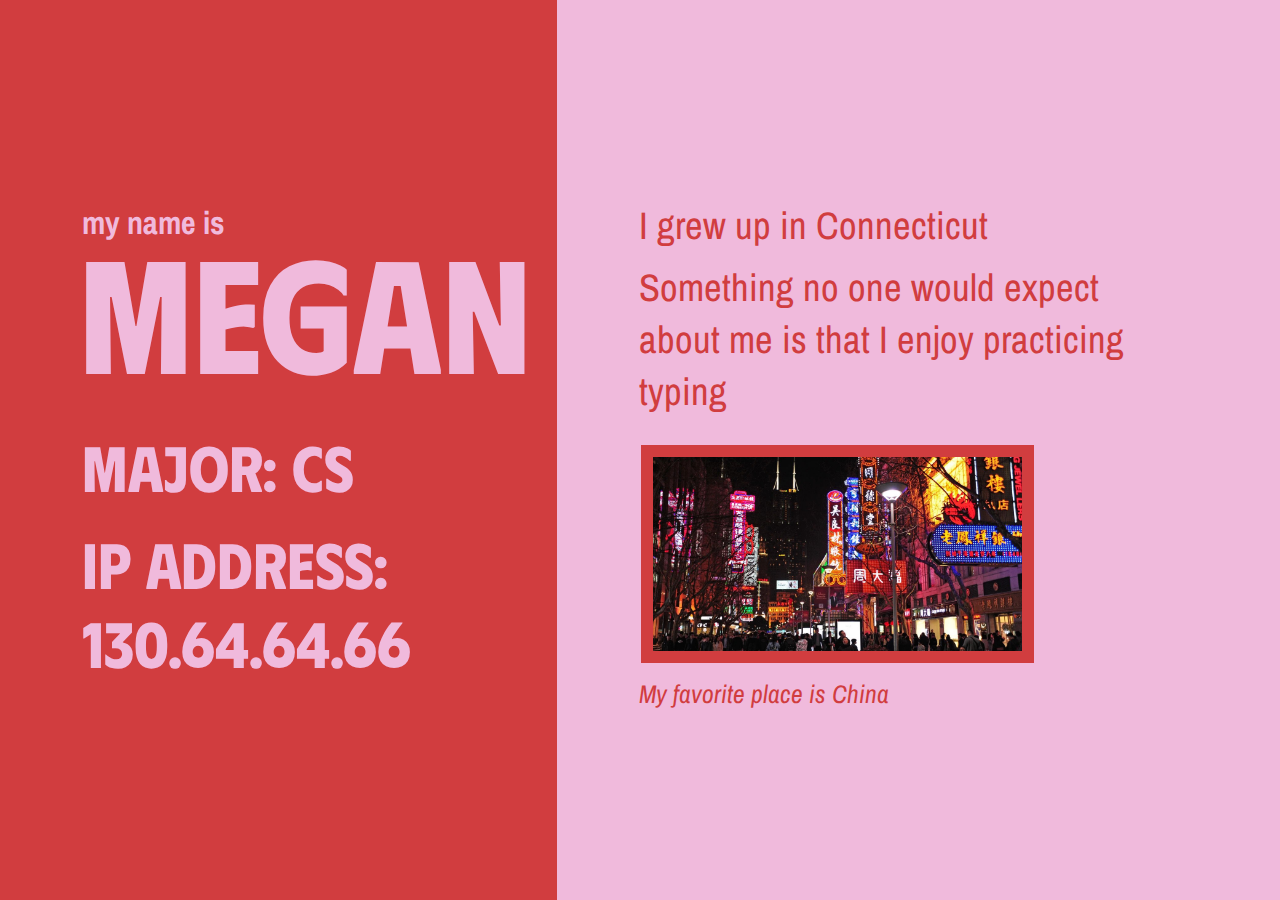
<file: index.html>
<!DOCTYPE html>
<html lang="en">
<head>
    <meta charset="UTF-8">
    <meta name="viewport" content="width=device-width, initial-scale=1.0">
    <title>Intro</title>
    <style>
        @import url('https://fonts.googleapis.com/css2?family=Archivo+Narrow:wght@600&family=Phudu:wght@500&display=swap');

        :root {
            --pink: #F0BADC;
            --red: #D13D3F;
        }

        body {
            margin: 0;
            padding: 0;
        }

        h1 {
            font-size: 10em;
            line-height: 0.8em;
            padding-bottom: 12%;
        }

        h1::first-letter {
            margin-left: -0.02em;
        }

        h2 {
            font-size: 4em;
            padding-bottom: 4%;
        }

        h3 {
            font-size: 2em;
            font-family: 'Archivo Narrow', sans-serif;
            margin: 0;
            color: var(--pink);
        }

        h1, h2 {
            font-family: 'Phudu', cursive;
            margin: 0;
            color: var(--pink);
        }

        p, figcaption {
            font-family: 'Archivo Narrow', sans-serif;
            color: var(--red)
        }

        p {
            font-size: 2.4em;
            margin: 1.6% 0;
        }

        figcaption {
            font-size: 1.6em;
            margin-top: 0.4em;
            font-style: italic;
        }

        .container {
            display: flex;
            flex-direction: row;
        }

        .item1 {
            width: 36%;
            background-color: var(--red);
        }

        .item2 {
            width: 64%;
            background-color: var(--pink);
        }

        .item1, .item2 {
            height: 100vh;
            display: flex;
            align-items: center;
            padding: 0 2% 0 6.4%;
        }

        img {
            margin-left: 1.4px;
            width: 60%;
            border: 0.8em solid var(--red) ;
        }

    </style>
</head>
<body>
    <div class="container">
        <div class="item1">
            <div>
                <h3>my name is</h3>
                <h1>Megan</h1>
                <h2>Major: CS</h2>
                <h2>IP address: 130.64.64.66</h2>
            </div>
        </div>
        <div class="item2">
            <div>
                <p>I grew up in Connecticut</p>
                <p style="padding-right: 12%;">Something no one would expect about me is that I enjoy practicing typing</p>
                <br>
                <figure style="margin: 0">
                    <img src="china.jpg" alt="favorite place">
                    <figcaption>My favorite place is China</figcaption>
                </figure>
            </div>
        </div>
    </div>
</body>
</html>
</file>
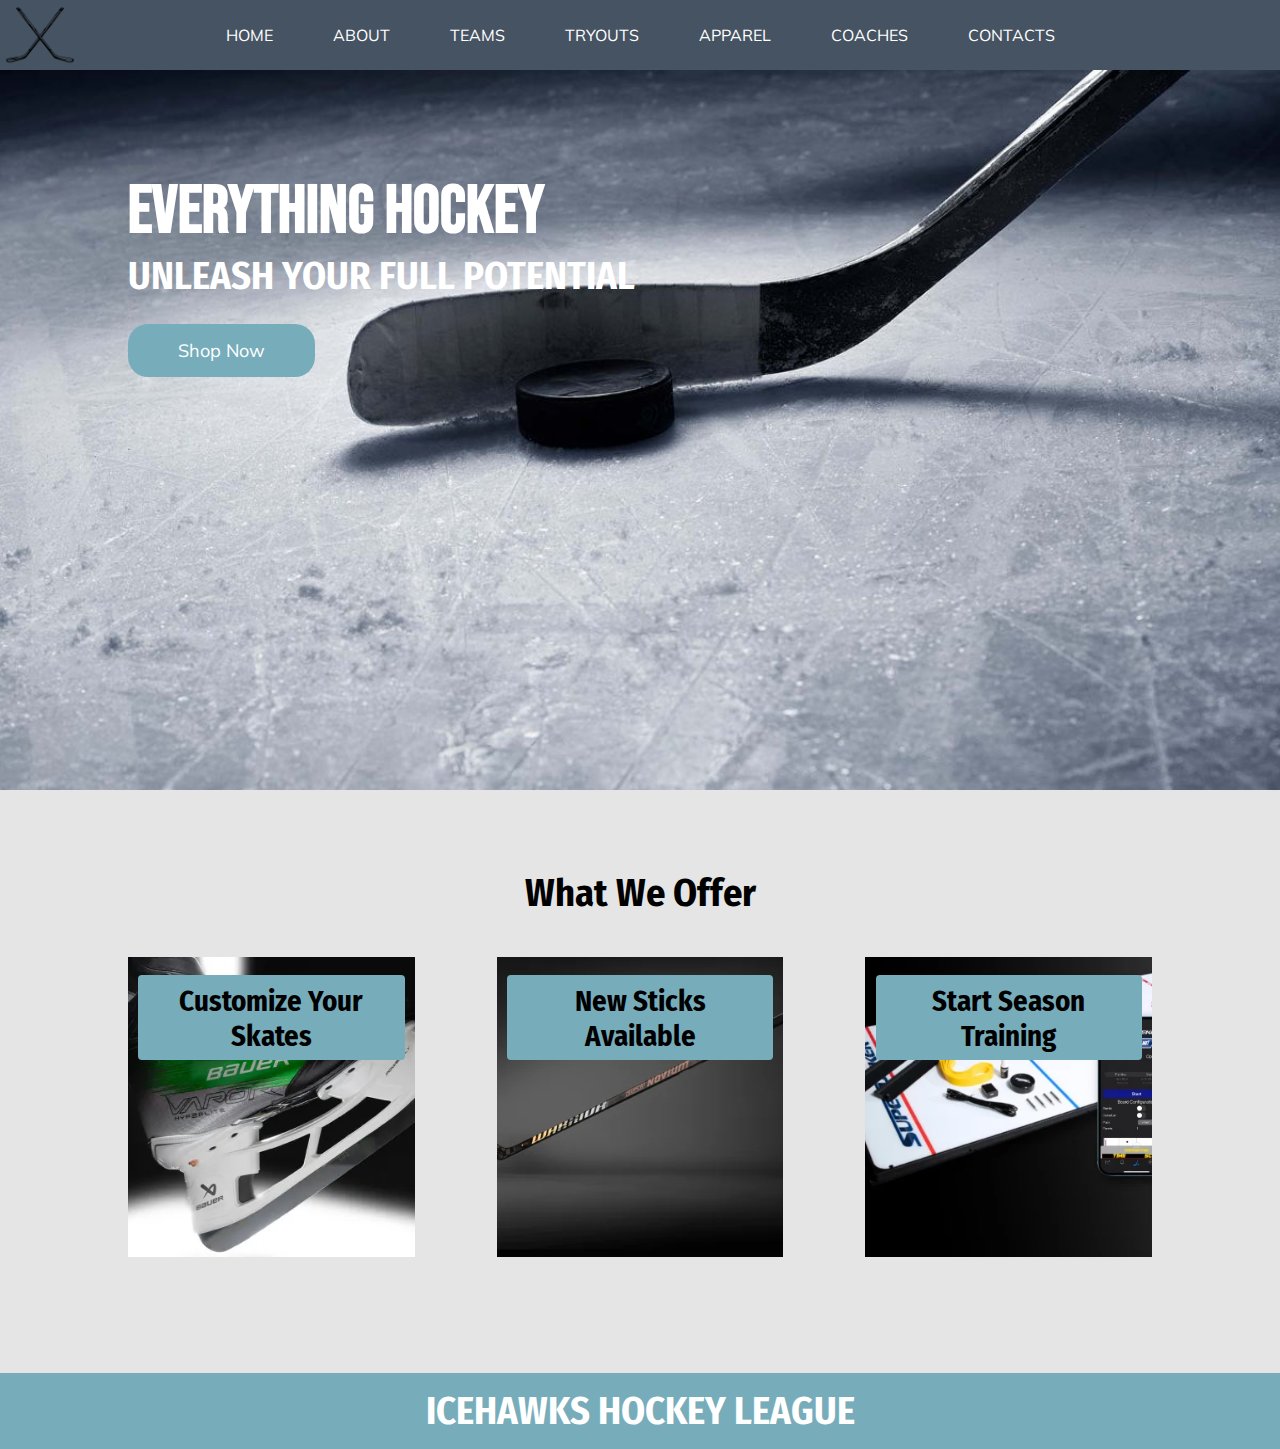
<file: midterm/index.html>
<!DOCTYPE html>
<html lang="en">
<head>
    <meta charset="UTF-8">
    <meta name="viewport" content="width=device-width, initial-scale=1.0">
    <meta name="keywords" content="Hockey, Sports, League, Club">
    <title>Home</title>
    <link rel="stylesheet" href="style.css">
    <link rel="stylesheet" href="home-style.css">
</head>
<body>
    <header>
    <div class="container">
       <a href="index.html" class="nav-branding"><img src="images/hockeylogo.png" alt=""></a>
        <nav class="navbar">
            <ul class="nav-menu">
                <li class="nav-link"><a href="index.html">HOME</a></li>
                <li class="nav-link"><a href="about.html">ABOUT</a></li>
                <li class="nav-link"><a href="teams.html">TEAMS</a></li>
                <li class="nav-link"><a href="try.html">TRYOUTS</a></li>
                <li class="nav-link"><a href="app.html">APPAREL</a></li>
                <li class="nav-link"><a href="coach.html">COACHES</a></li>
                <li class="nav-link"><a href="contacts.html">CONTACTS</a></li>
            </ul>
        </nav>
    </div>
    </header>
    <div class="hamburger">
        <input type="checkbox", class="hamburger-check">
        <button><img src="images/hamburger-menu.svg" alt=""></button>
        <ul class="menu">
            <div class="hamburger-links">
                <li><a href="./index.html"><img src="./images/hockeylogo.png" class="nav-logo"></a></li>
                <li><a href="index.html">HOME</a></li>
                <li><a href="about.html">ABOUT</a></li>
                <li><a href="teams.html">TEAMS</a></li>
                <li><a href="try.html">TRYOUTS</a></li>
                <li><a href="app.html">APPAREL</a></li>
                <li><a href="coach.html">COACHES</a></li>
                <li><a href="contacts.html">CONTACTS</a></li>
            </div>
        </ul>
    </div>
    <div class="home-content">
        <div id="hero">
            <div class="hero-text">
                <h1>Everything Hockey</h1>
                <h2>UNLEASH YOUR FULL POTENTIAL</h2>
                <a href="app.html" class="btext">Shop Now</a>
            </div>
        </div>
        
        <div class="services">
            <h2>What We Offer</h2>
            <div id="feature" class="section-p1">
                <div class="box">
                    <h2>Customize Your Skates</h2>
                </div>
                <div class="box">
                    <h2>New Sticks Available</h2>
                </div>
                <div class="box">
                    <h2>Start Season Training</h2>
                </div>
            </div>
        </div>
    </div>

    <footer>
        <h2>ICEHAWKS HOCKEY LEAGUE</h2>
    </footer>
</body>
</html>
</file>
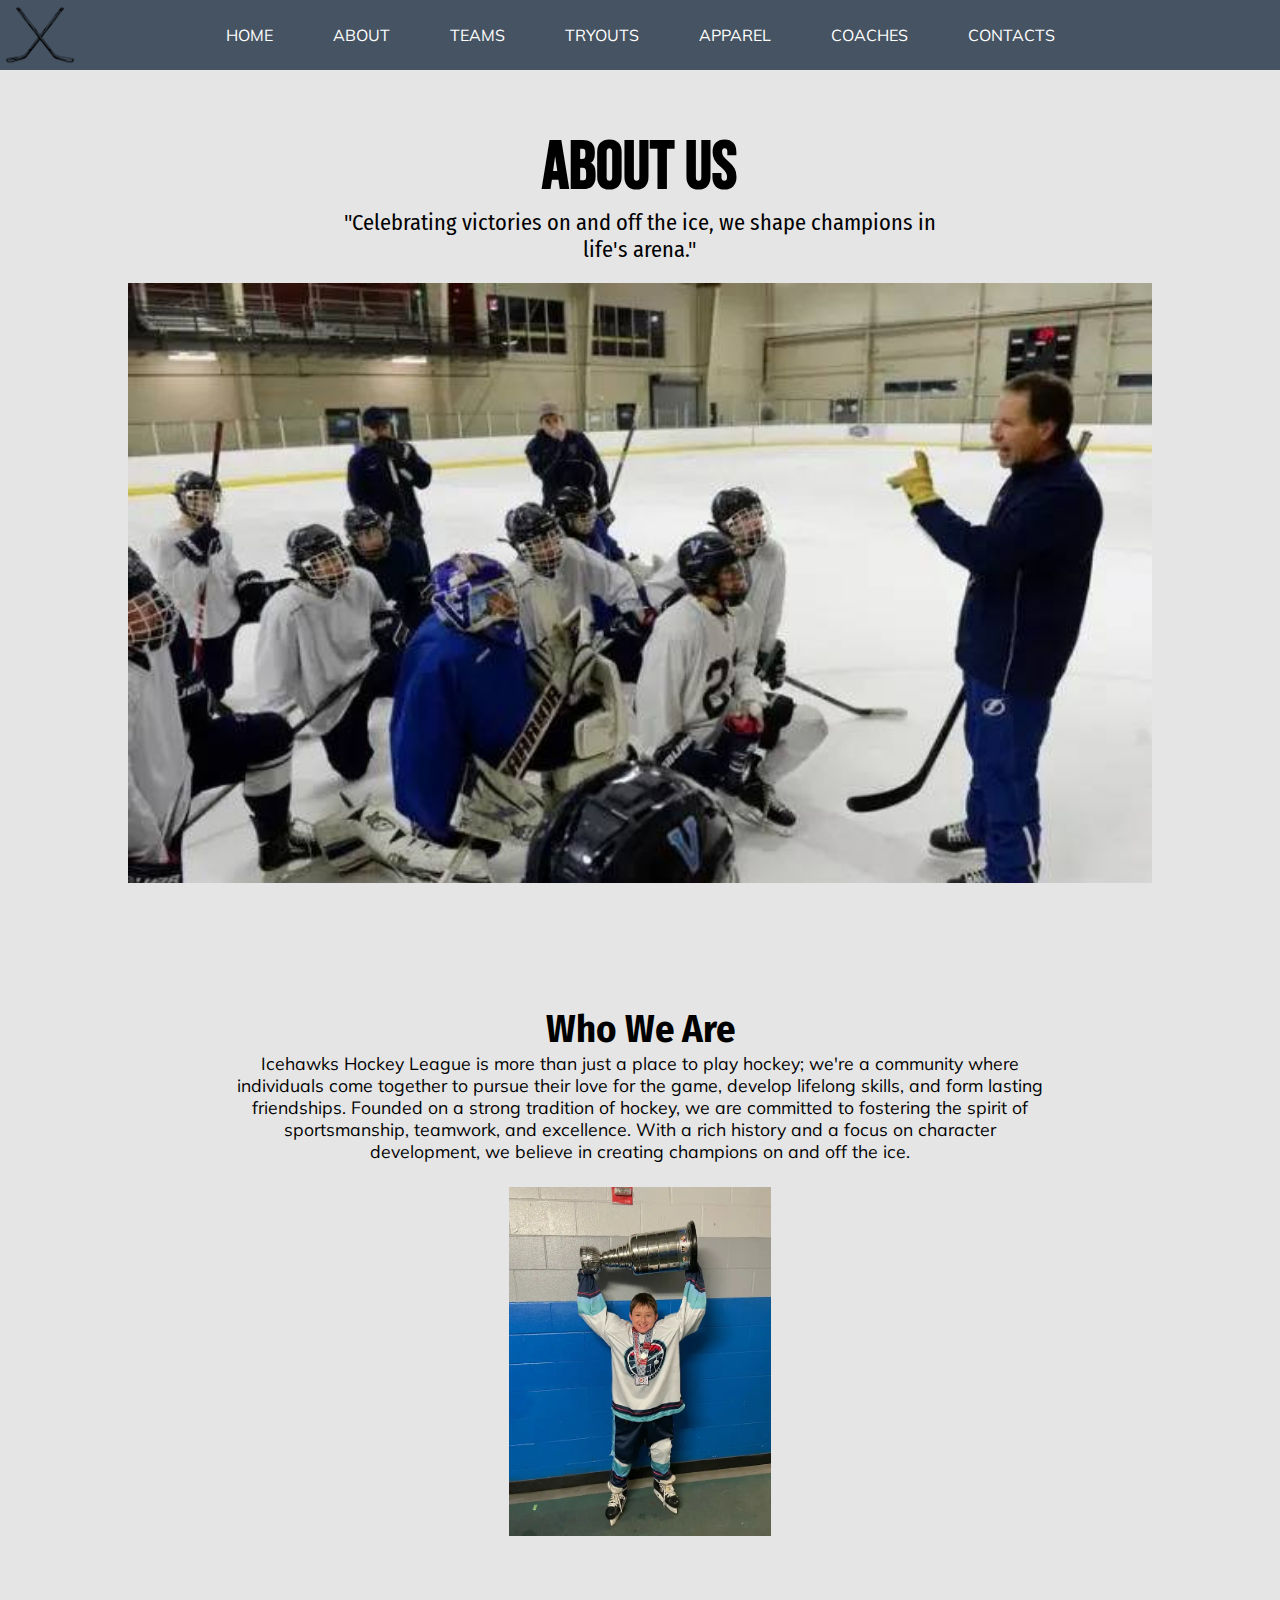
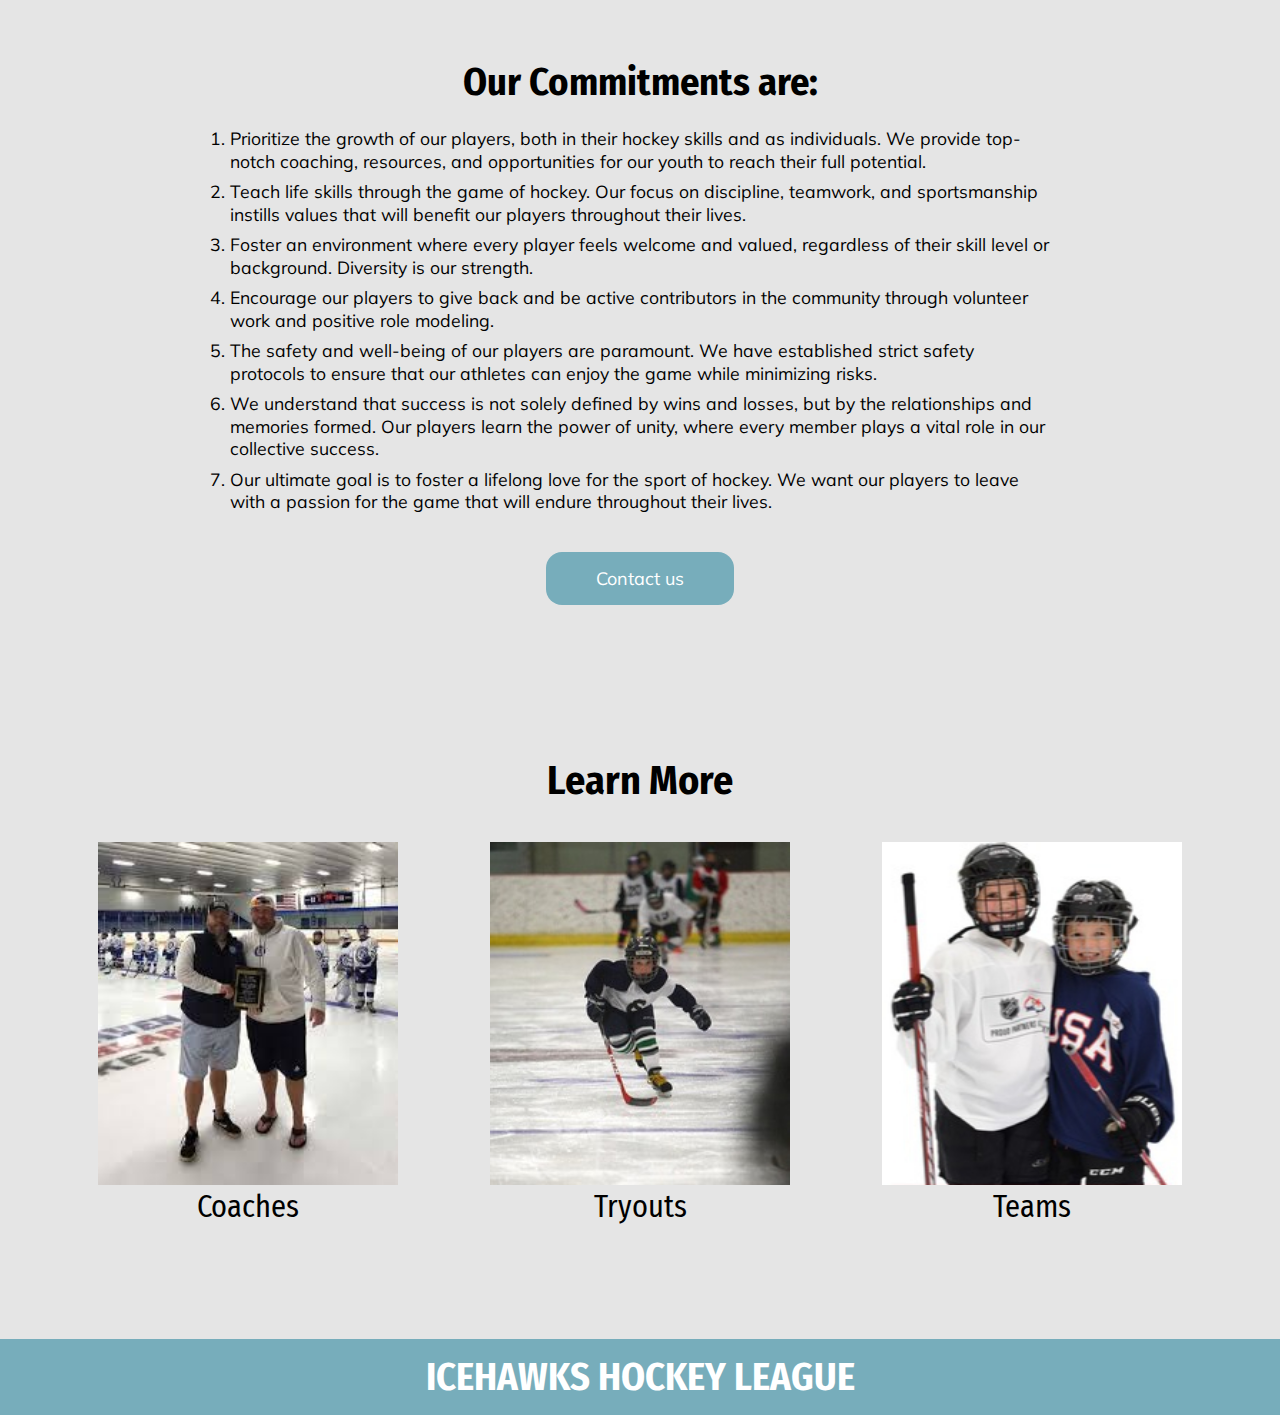
<file: midterm/about.html>
<!DOCTYPE html>
<html lang="en">
<head>
    <meta charset="UTF-8">
    <meta name="viewport" content="width=device-width, initial-scale=1.0">
    <title> About Us </title>
    <link rel="stylesheet" href="style.css">
    <style type="text/css">
        .content {
            display: flex;
            flex-direction: column;
            align-items: center;
            margin-top: min(100px);
            margin-top: 10%;
            margin-right: 10%;
            margin-left: 10%;
        }

        .title {
            width: 60%;
            text-align: center;
            margin-bottom: 2%;
        }
        
        .titleImage {
            width: 100%;
            margin-left: auto;
            margin-right: auto;
            height: 600px;
            background-image: url("images/midterm-aboutus-titleImage-min.jpg");
            background-repeat: no-repeat;
            background-size: cover;
        }

        .who {
            width: 80%;
            margin: 12% 0;
            display: flex;
            flex-direction: column;
            align-items: center;
        }

        .who-image {
            width: 32%;
            min-width: 220px;
            margin-top: 3%;
        }

        .missionStatements {
            height: auto;
            margin-left: auto;
            margin-right: auto;
            display: flex;
            flex-direction: column;
            align-items: center;
            margin-bottom: 6%;
        }

        h1, h2 {
            text-align: center;
        }
        
        .missionStatements ol {
            width: 80%;
        }

        .missionStatements li {
            font-family: 'Mulish', sans-serif;
            font-size: 1.1rem;
            line-height: 1.4rem;
            margin-top: 1%;
            font-weight: normal;
        }

        .commitment-div{
            display: flex;
            flex-direction: column;
            align-items: center;
        }

        #commitments {
            text-align: center;
            margin-bottom: 1.4%;
        }

        #commitmentBtn {
            background-color: var(--light-blue);
            border: none;
            color: white;
            text-align: center;
            text-decoration: none;
            font-size: 18px;
            margin-top: 2.4%;
            cursor: pointer;
            padding: 15px 50px;
            font-family: 'Mulish', sans-serif;
            border-radius: 16px;
        }

        #commitmentBtn:hover {
            background-color: var(--gray-blue);
        }

        .learn-more-flex {
            display: flex;
            justify-content: center;
            align-items: center;
            column-gap: 10%;
            margin-bottom: 8%;
        }

        .flex-items {
            display: flex;
            flex-direction: column;
            align-items: center;
        }

        .flex-items h3 {
            font-size: 1.9rem;
            /* font-weight: 600; */
        }

        .flex-items > a >img {
            width: 300px;
        }

        .label-container h2 {
            margin-right: 10%;
            margin-left: 10%;
            font-size: 5vw;
        }

        .learnMore {
            width: 90%;
            height: auto;
            margin: 4% auto;
        }

        .learnMore h2 {
            padding-top: 50px;
            font-size: 40px;
        }

        .image-container img {
            width: 25%;
            max-height: 400px;
            margin-right: 3%;
            margin-left: 4%;
            margin-top: 100px;
        }
        
        @media (max-width: 1200px) {
            .learn-more-flex {
                flex-direction: column;
                row-gap: 60px;
            }
        }

        @media (max-width: 960px) {
            .content {
                margin-top: min(140px);
                margin-top: 20%;
            }

            .who {
                margin: 28% 0;
            }
        }

        @media (max-width: 670px) {
            .missionStatements li {
                font-size: 1rem;
            }
        }
        
    </style>
</head>
<body>
    <header>
        <div class="container">
        <a href="index.html" class="nav-branding"><img src="./images/hockeylogo.png" alt=""></a></li>
            <nav class="navbar">
                <ul class="nav-menu">
                    <li class="nav-link"><a href="index.html">HOME</a></li>
                    <li class="nav-link"><a href="about.html">ABOUT</a></li>
                    <li class="nav-link"><a href="teams.html">TEAMS</a></li>
                    <li class="nav-link"><a href="try.html">TRYOUTS</a></li>
                    <li class="nav-link"><a href="app.html">APPAREL</a></li>
                    <li class="nav-link"><a href="coach.html">COACHES</a></li>
                    <li class="nav-link"><a href="contacts.html">CONTACTS</a></li>
                </ul>
            </nav>
        </div>
    </header>
    <div class="hamburger">
        <input type="checkbox", class="hamburger-check">
        <button><img src="images/hamburger-menu.svg" alt=""></button>
        <ul class="menu">
            <div class="hamburger-links">
                <li><a href="./index.html"><img src="./images/hockeylogo.png" class="nav-logo"></a></li>
                <li><a href="index.html">HOME</a></li>
                <li><a href="about.html">ABOUT</a></li>
                <li><a href="teams.html">TEAMS</a></li>
                <li><a href="try.html">TRYOUTS</a></li>
                <li><a href="app.html">APPAREL</a></li>
                <li><a href="coach.html">COACHES</a></li>
                <li><a href="contacts.html">CONTACTS</a></li>
            </div>
        </ul>
    </div>
    <div class="content">
        <div class="title">
            <h1> About Us </h1>
            <h3> "Celebrating victories on and off the ice, we shape champions in life's arena." </h4>
        </div>
        <div class="titleImage"> </div>
        <div class="missionStatements">
            <div class="who">
                <h2>Who We Are</h2>
                <p style="text-align: center;">Icehawks Hockey League is more than just a place to play hockey; we're a community where individuals come together to pursue their love for the game, develop lifelong skills, and form lasting friendships. Founded on a strong tradition of hockey, we are committed to fostering the spirit of sportsmanship, teamwork, and excellence. With a rich history and a focus on character development, we believe in creating champions on and off the ice.</p>
                <img src="./images/commitmentImage.webp" alt="hockey kid" class="who-image"/>
            </div>
            <div class="commitment-div">
                <h2 id=commitments> Our Commitments are: </h2>
                <ol style="margin-bottom: 1.4%;">
                    <li>
                        Prioritize the growth of our players, both in their hockey skills and as individuals. We provide top-notch coaching, resources, and opportunities for our youth to reach their full potential.
                    </li>
                    <li>
                        Teach life skills through the game of hockey. Our focus on discipline, teamwork, and sportsmanship instills values that will benefit our players throughout their lives.
                    </li>
                    <li>
                        Foster an environment where every player feels welcome and valued, regardless of their skill level or background. Diversity is our strength.
                    </li>
                    <li>
                        Encourage our players to give back and be active contributors in the community through volunteer work and positive role modeling.
                    </li>
                    <li>
                        The safety and well-being of our players are paramount. We have established strict safety protocols to ensure that our athletes can enjoy the game while minimizing risks.
                    </li>
                    <li>
                        We understand that success is not solely defined by wins and losses, but by the relationships and memories formed. Our players learn the power of unity, where every member plays a vital role in our collective success.
                    </li>
                    <li>
                        Our ultimate goal is to foster a lifelong love for the sport of hockey. We want our players to leave with a passion for the game that will endure throughout their lives.
                    </li>
                </ol>
                <button id="commitmentBtn" onclick="window.location.href = 'contacts.html';"> Contact us </button>
            </div>
        </div>
        <div class="learnMore">
            <h2 style="margin-bottom: 4%;"> Learn More </h2>
            <div class="learn-more-flex">
                <div class="flex-items">
                    <a href="./coach.html"> <img src="./images/hockeyCoaches.jpg"/> </a>
                    <h3> Coaches </h3>
                </div>
                <div class="flex-items">
                    <a href="./try.html"> <img src="./images/hockeyTryouts.jpg"/> </a>
                    <h3> Tryouts </h3>
                </div>
                <div class="flex-items">
                    <a href="./teams.html"> <img src="./images/hockeyTeams.jpg"/> </a>
                    <h3> Teams </h3>
                </div>
            </div>
        </div>
    </div>
    <footer>
        <h2>ICEHAWKS HOCKEY LEAGUE</h2>
    </footer>
    
</body>
</html>
</file>
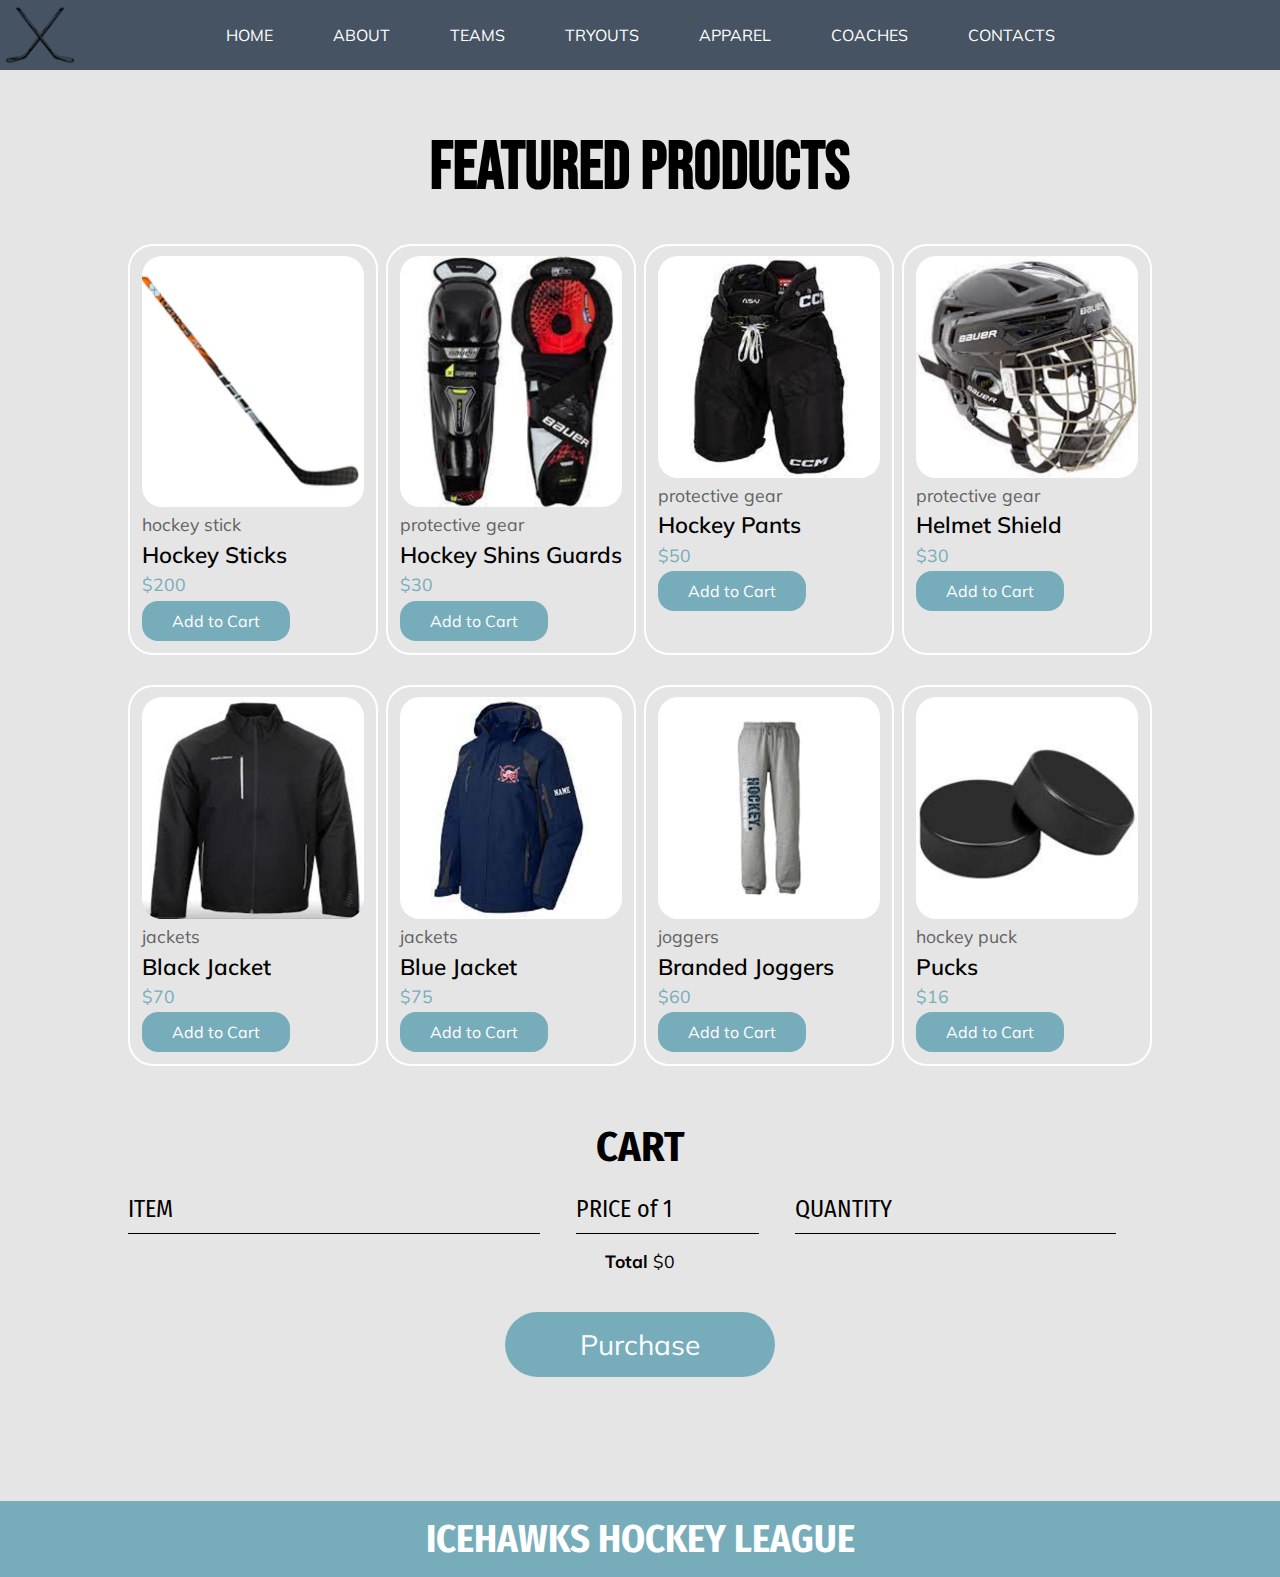
<file: midterm/app.html>
<!DOCTYPE html>
<html lang="en">
<head>
    <meta charset="UTF-8">
    <meta name="viewport" content="width=device-width, initial-scale=1.0">
    <title>Apparel</title>
    <link rel="stylesheet" href="style.css">
    <link rel="stylesheet" href="home-style.css">
    <script src="app.js" async></script>
</head>
<body>
    <header>
        <div class="container">
        <a href="index.html" class="nav-branding"><img src="./images/hockeylogo.png" alt=""></a></li>
            <nav class="navbar">
                <ul class="nav-menu">
                    <li class="nav-link"><a href="index.html">HOME</a></li>
                    <li class="nav-link"><a href="about.html">ABOUT</a></li>
                    <li class="nav-link"><a href="teams.html">TEAMS</a></li>
                    <li class="nav-link"><a href="try.html">TRYOUTS</a></li>
                    <li class="nav-link"><a href="app.html">APPAREL</a></li>
                    <li class="nav-link"><a href="coach.html">COACHES</a></li>
                    <li class="nav-link"><a href="contacts.html">CONTACTS</a></li>
                </ul>
            </nav>
        </div>
    </header>
    <div class="hamburger">
        <input type="checkbox", class="hamburger-check">
        <button><img src="images/hamburger-menu.svg" alt=""></button>
        <ul class="menu">
            <div class="hamburger-links">
                <li><a href="./index.html"><img src="./images/hockeylogo.png" class="nav-logo"></a></li>
                <li><a href="index.html">HOME</a></li>
                <li><a href="about.html">ABOUT</a></li>
                <li><a href="teams.html">TEAMS</a></li>
                <li><a href="try.html">TRYOUTS</a></li>
                <li><a href="app.html">APPAREL</a></li>
                <li><a href="coach.html">COACHES</a></li>
                <li><a href="contacts.html">CONTACTS</a></li>
            </div>
        </ul>
    </div>
    <section id="products" class="apparel-content">
        <h1>Featured Products</h1>
        <div class="pro-container">
            <div class="pro">
                <img class="pro-image" src="./images/stick_pro.jpg">
                <div class="description">
                    <p class="details">hockey stick</p>
                    <h4 class="pro-title">Hockey Sticks</h4>
                    <p class="pro-price">$200</p>
                    <button class="btn" type="button">Add to Cart</button>
                </div>
            </div>
            <div class="pro">
                <img class="pro-image" src="./images/shin_pro.jpg">
                <div class="description">
                    <p class="details">protective gear</p>
                    <h4 class="pro-title">Hockey Shins Guards</h4>
                    <p class="pro-price">$30</p>
                    <button class="btn" type="button">Add to Cart</button>
                </div>
            </div>
            <div class="pro">
                <img class="pro-image" src="./images/hpants_pro.jpg">
                <div class="description">
                    <p class="details">protective gear</p>
                    <h4 class="pro-title">Hockey Pants</h4>
                    <p class="pro-price">$50</p>
                    <button class="btn" type="button">Add to Cart</button>
                </div>
            </div>
            <div class="pro">
                <img class="pro-image" src="./images/helmet_pro.jpg">
                <div class="description">
                    <p class="details">protective gear</p>
                    <h4 class="pro-title">Helmet Shield</h4>
                    <p class="pro-price">$30</p>
                    <button class="btn" type="button">Add to Cart</button>
                </div>
            </div>
            <div class="pro">
                <img class="pro-image" src="./images/jacket2_pro.jpg">
                <div class="description">
                    <p class="details">jackets</p>
                    <h4 class="pro-title">Black Jacket</h4>
                    <p class="pro-price">$70</p>
                    <button class="btn" type="button">Add to Cart</button>
                </div>
            </div>
            <div class="pro">
                <img class="pro-image" src="./images/jacket_pro.jpg">
                <div class="description">
                    <p class="details">jackets</p>
                    <h4 class="pro-title">Blue Jacket</h4>
                    <p class="pro-price">$75</p>
                    <button class="btn" type="button">Add to Cart</button>
                </div>
            </div>
            <div class="pro">
                <img class="pro-image" src="./images/joggers_pro.jpg">
                <div class="description">
                    <p class="details">joggers</p>
                    <h4 class="pro-title">Branded Joggers</h4>
                    <p class="pro-price">$60</p>
                    <button class="btn" type="button">Add to Cart</button>
                </div>
            </div>
            <div class="pro">
                <img class="pro-image" src="./images/puck_pro.jpg">
                <div class="description">
                    <p class="details">hockey puck</p>
                    <h4 class="pro-title">Pucks</h4>
                    <p class="pro-price">$16</p>
                    <button class="btn" type="button">Add to Cart</button>
                </div>
            </div>
        </div>
        <section class="container-cart">
            <h2 style="color: black;">CART</h2>
            <div class="cart-row">
                <h3 class="cart-item1 cart-header cart-column">ITEM</h3>
                <h3 class="cart-price1 cart-header cart-column">PRICE of 1</h3>
                <h3 class="cart-quantity1 cart-header cart-column">QUANTITY</h3>
            </div>
            <div class="cart-items">
            </div>
            <div class="cart-total">
                <strong class="cart-total-title">Total</strong>
                <span class="total-price">$0</span>
            </div>
            <button class="purchase-cart" type="button">Purchase</button>
        </section>

    </section>

    <footer>
        <h2>ICEHAWKS HOCKEY LEAGUE</h2>
    </footer>
    
</body>
</html>
</file>
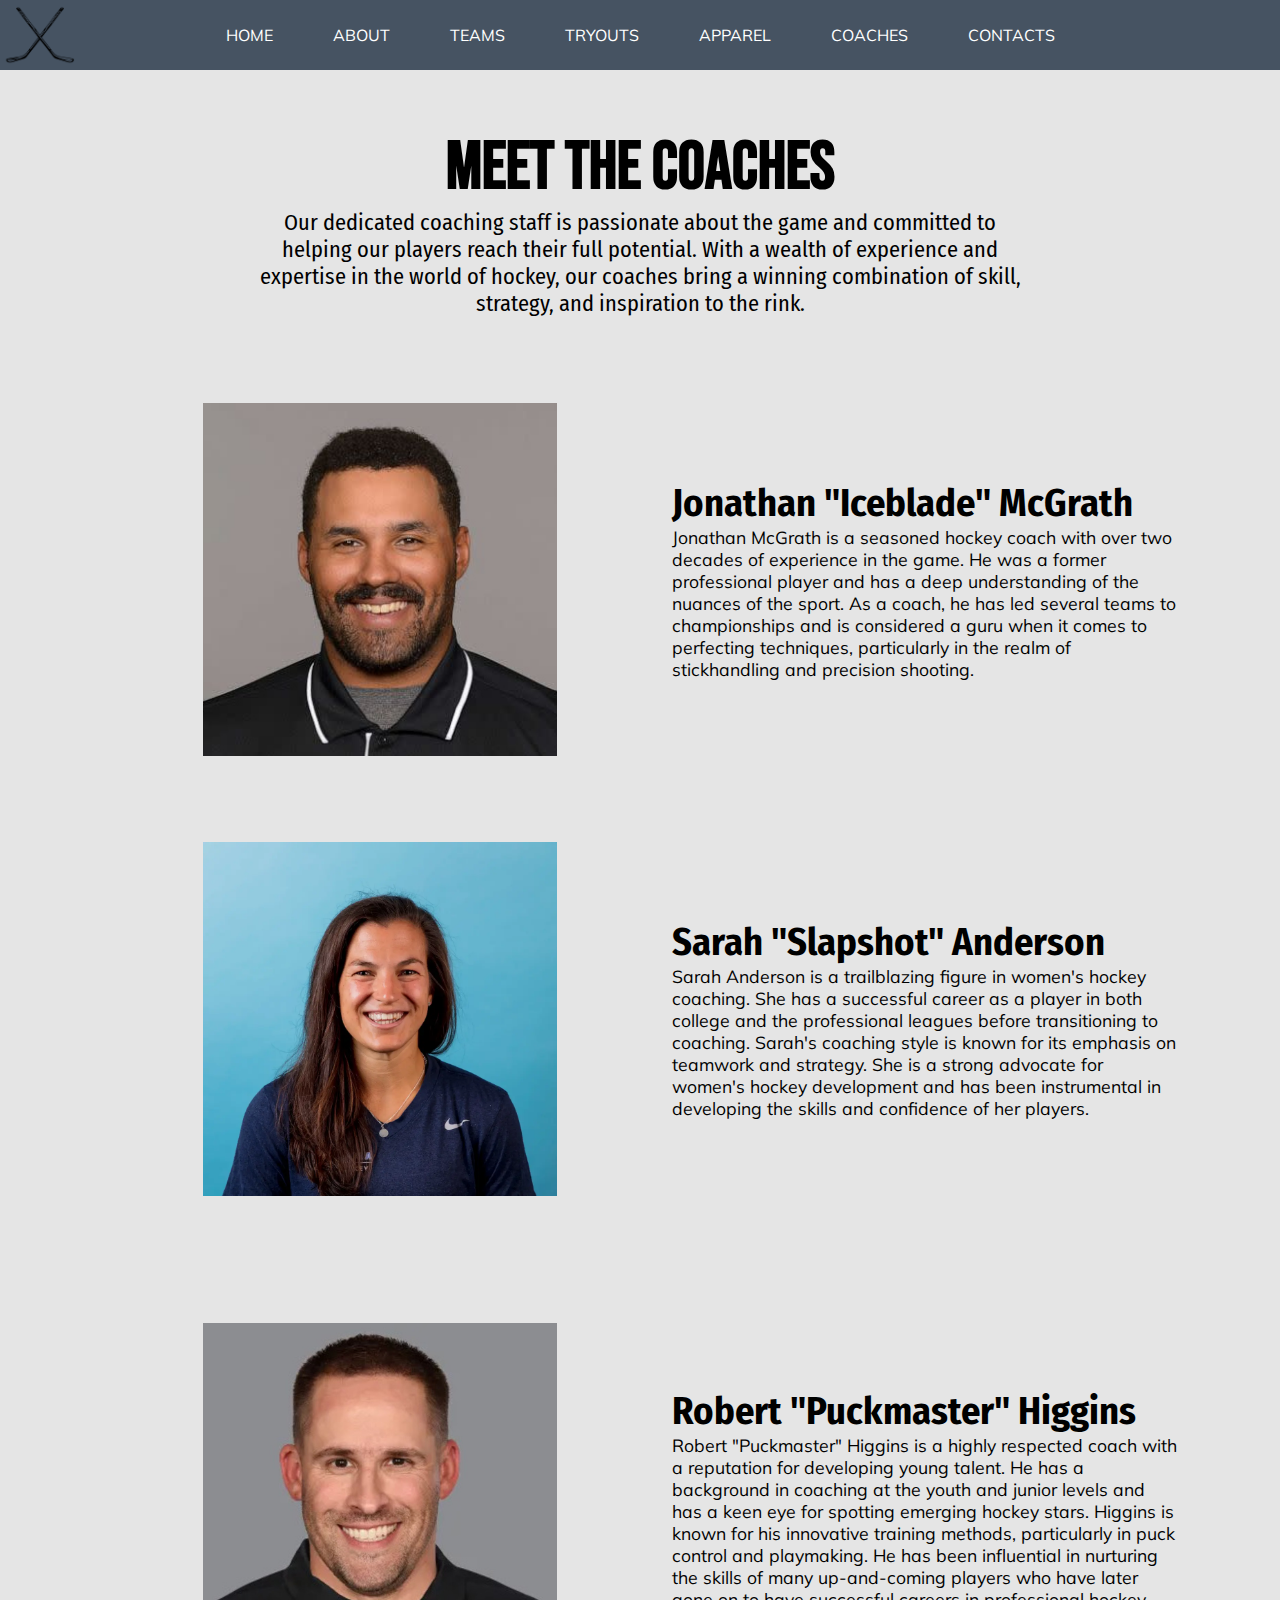
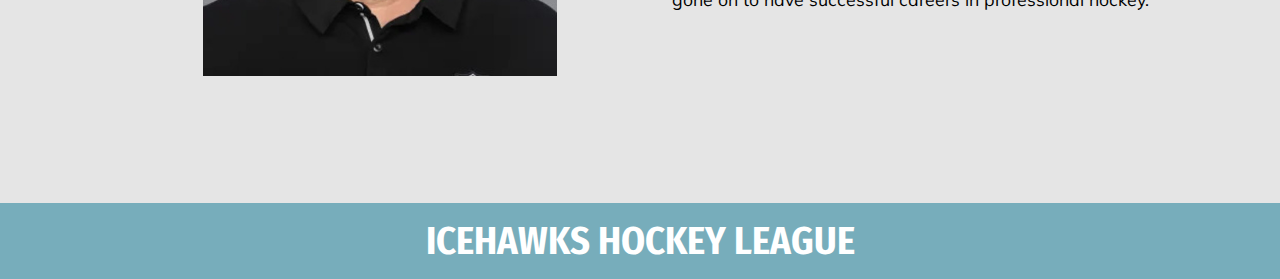
<file: midterm/coach.html>
<!DOCTYPE html>
<html lang="en">
<head>
    <meta charset="UTF-8">
    <meta name="viewport" content="width=device-width, initial-scale=1.0">
    <title>Layout</title>
    <link rel="stylesheet" href="style.css">
    <link rel="stylesheet" href="coach-styles.css">
</head>
<body>
    <header>
        <div class="container">
           <a href="index.html" class="nav-branding"><img src="images/hockeylogo.png" alt=""></a>
            <nav class="navbar">
                <ul class="nav-menu">
                    <li class="nav-link"><a href="index.html">HOME</a></li>
                    <li class="nav-link"><a href="about.html">ABOUT</a></li>
                    <li class="nav-link"><a href="teams.html">TEAMS</a></li>
                    <li class="nav-link"><a href="try.html">TRYOUTS</a></li>
                    <li class="nav-link"><a href="app.html">APPAREL</a></li>
                    <li class="nav-link"><a href="coach.html">COACHES</a></li>
                    <li class="nav-link"><a href="contacts.html">CONTACTS</a></li>
                </ul>
            </nav>
        </div>
        </header>
    <div class="hamburger">
        <input type="checkbox", class="hamburger-check">
        <button><img src="images/hamburger-menu.svg" alt=""></button>
        <ul class="menu">
            <div class="hamburger-links">
                <li><a href="./index.html"><img src="./images/hockeylogo.png" class="nav-logo"></a></li>
                <li><a href="index.html">HOME</a></li>
                <li><a href="about.html">ABOUT</a></li>
                <li><a href="teams.html">TEAMS</a></li>
                <li><a href="try.html">TRYOUTS</a></li>
                <li><a href="app.html">APPAREL</a></li>
                <li><a href="coach.html">COACHES</a></li>
                <li><a href="contacts.html">CONTACTS</a></li>
            </div>
        </ul>
    </div>
    <div id="coaches">
        <div class="header-text">
            <h1>Meet the Coaches</h1>
            <h3>Our dedicated coaching staff is passionate about the game and committed to helping our players reach their full potential. With a wealth of experience and expertise in the world of hockey, our coaches bring a winning combination of skill, strategy, and inspiration to the rink.</h3>
        </div>
        <div class="coaches-grid">
            <div class="grid-item">
                <img src="./images/jonathan-mcgrath.jpg" alt="Jonathan McGrath">
                <div class="coach-text">
                    <h2>Jonathan "Iceblade" McGrath</h2>
                    <p>Jonathan McGrath is a seasoned hockey coach with over two decades of experience in the game. He was a former professional player and has a deep understanding of the nuances of the sport. As a coach, he has led several teams to championships and is considered a guru when it comes to perfecting techniques, particularly in the realm of stickhandling and precision shooting.</p>
                </div>
            </div>
            <div class="grid-item">
                <img src="./images/sarah-anderson.webp" alt="Sarah Anderson">
                <div class="coach-text">
                    <h2>Sarah "Slapshot" Anderson</h2>
                    <p>Sarah Anderson is a trailblazing figure in women's hockey coaching. She has a successful career as a player in both college and the professional leagues before transitioning to coaching. Sarah's coaching style is known for its emphasis on teamwork and strategy. She is a strong advocate for women's hockey development and has been instrumental in developing the skills and confidence of her players.</p>
                </div>
            </div>
            <div class="grid-item">
                <img src="./images/robert-higgins.jpg" alt="Robert Higgins" style="margin: 8% 0;">
                <div class="coach-text">
                    <h2>Robert "Puckmaster" Higgins</h2>
                    <p>Robert "Puckmaster" Higgins is a highly respected coach with a reputation for developing young talent. He has a background in coaching at the youth and junior levels and has a keen eye for spotting emerging hockey stars. Higgins is known for his innovative training methods, particularly in puck control and playmaking. He has been influential in nurturing the skills of many up-and-coming players who have later gone on to have successful careers in professional hockey.</p>
                </div>
            </div>
        </div>
    </div>
    <footer>
        <h2>ICEHAWKS HOCKEY LEAGUE</h2>
    </footer>
    
</body>
</html>
</file>
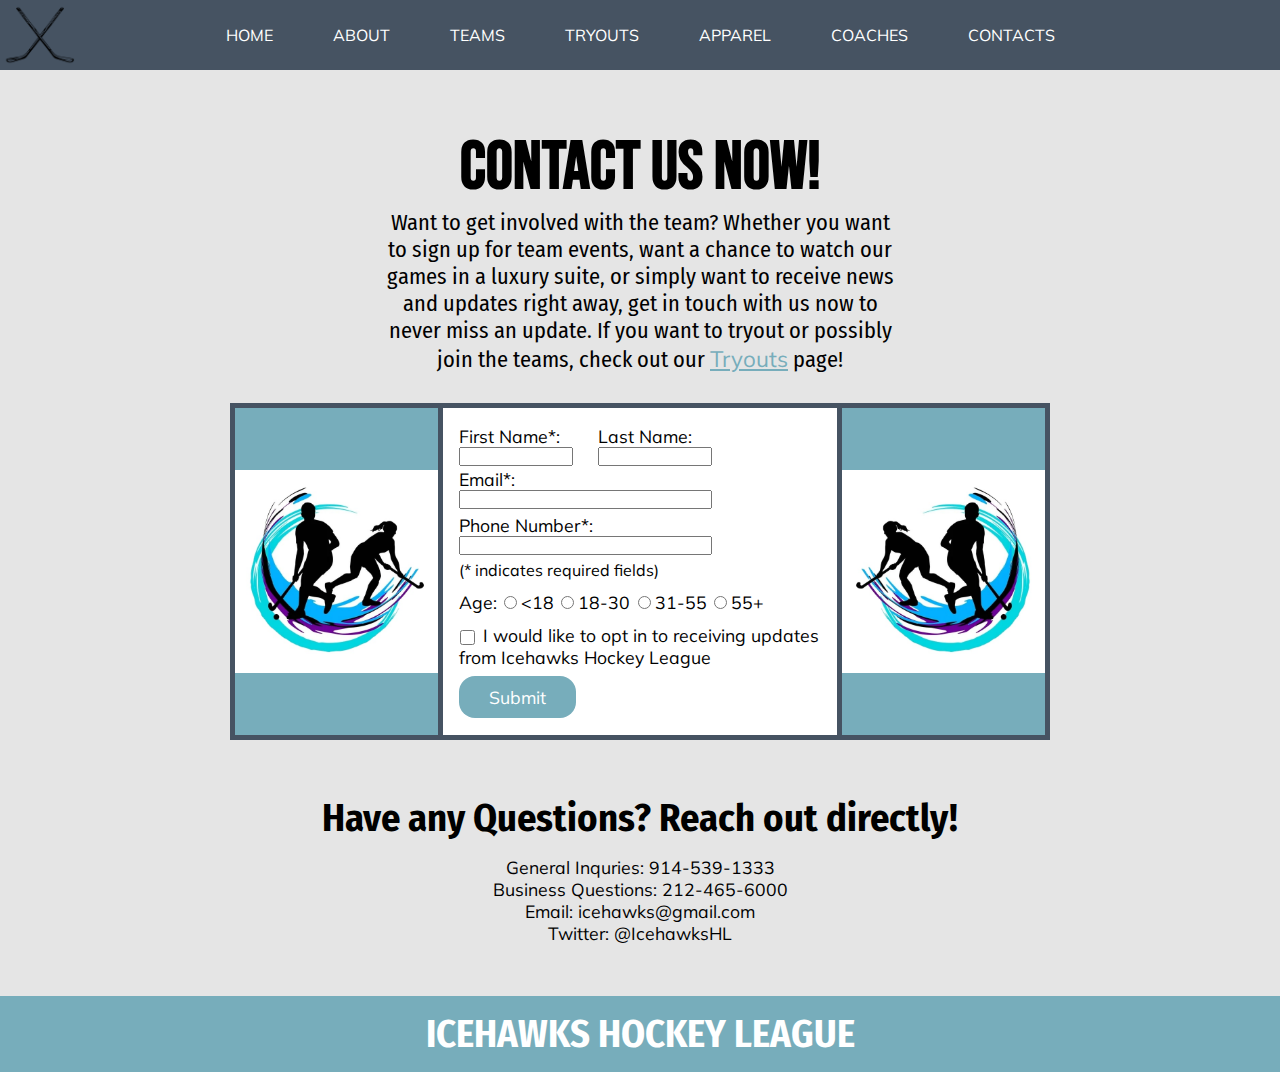
<file: midterm/contacts.html>
<!DOCTYPE html>
<html lang="en">
<head>
    <meta charset="UTF-8">
    <link rel="stylesheet" href="https://fonts.googleapis.com/css2?family=Bebas+Neue&family=Fira+Sans+Condensed&family=Mulish&display=swap">
    <meta name="viewport" content="width=device-width, initial-scale=1.0">
    <title>Contact Page</title>
    <link rel="stylesheet" href="style.css">
    <script src="https://code.jquery.com/jquery-3.7.1.min.js"> </script>
    <style>
        .contact-content {
            margin-top: min(100px);
            margin-top: 10%;
            margin-right: 10%;
            margin-left: 10%;
            display: flex;
            flex-direction: column;
            align-items: center;
        }

        .topPage {
            max-width: 50%;
            text-align: center;
            margin-bottom: 3%;
        }

        .topPage a {
            color: var(--light-blue);
            text-decoration: underline;
        }

        label {
            font-family: 'Mulish', sans-serif;
            font-size: 1.1rem;
            font-weight: normal;
        }

        .formContainer{
            position: relative;
            margin-bottom: 4%;
            width: 80%;
            border: 5px solid var(--gray-blue);
            background-color: var(--light-blue);
            display: grid;
            grid-template-columns: repeat(4, 1fr);
            grid-template-areas: 
                "logo1 form form logo2";
        }

        .ages {
            display: flex;
            column-gap: 2%;
            margin-bottom: 3%;
        }

        #contact {
            grid-area: form;
            border-color: var(--gray-blue);
            padding: 4%;
            border-left: 5px solid var(--gray-blue);
            border-right: 5px solid var(--gray-blue);
            background-color: white;
        }
        .check{
            height: 15px;
            width: 15px;
            transform: translate(1px, 3px);
            accent-color: var(--gray-blue);
        }

        .fields {
            margin-bottom: 3%;
            display: flex;
            flex-direction: column;
            width: 70%;
        }

        .fields label {
            margin-bottom: 1%;
        }

        .name-fields {
            display: flex;
            column-gap: 10%;
            width: 100%;
        }

        #firstName, #lastName {
            width: 100%;
            margin-bottom: 2%;
        }

        #email, #number {
            width: 100%;
            margin-bottom: 2%;
        }

        .formContainer #img1 {
            grid-area: logo1;
        }

        .formContainer #img2 {
            grid-area: logo2;
        }

        #img1, #img2 {
            width: 100%;
            align-self: center;
        }
        .info {
            margin: 0 auto 5%;
            width: 100%;
            display: flex;
            flex-direction: column;
            align-items: center;
        }
        .info h2{
            width: 90%;
            margin: 15px auto;
            text-align: center;
            color: black;
        }

        #socials {
            text-align: center;
        }
        
        input[type='button']{
            background-color: var(--light-blue);
            border: none;
            color: white;
            text-align: center;
            text-decoration: none;
            font-size: 1.1rem;
            margin-top: 2.4%;
            cursor: pointer;
            padding: 10px 30px;
            font-family: 'Mulish', sans-serif;
            border-radius: 16px;
        }

        input[type='button']:hover{
            background-color: var(--gray-blue);
        }

        @media (max-width: 1080px) {
            .ages {
                flex-direction: column;
            }
        }

        @media (max-width: 960px) {
            .contact-content {
                margin-top: min(140px);
                margin-top: 20%;
                margin-bottom: 12%;
            }

            .name-fields {
                flex-direction: column;
            }

            .formContainer {
                grid-template-columns: none;
                grid-template-rows: repeat(4, 1fr);
                grid-template-areas: 
                "logo1"
                "form"
                "form"
                "logo2";
            }

            #img1, #img2 {
                width: 40%;
                min-width: 200px;
                align-self: center;
                justify-self: center;
            }

            #contact {
                border: none;
                border-top: 5px solid var(--gray-blue);
                border-bottom: 5px solid var(--gray-blue);
            }
        }
    </style>
</head>
<body>
    <header>
        <div class="container">
        <a href="index.html" class="nav-branding"><img src="./images/hockeylogo.png" alt=""></a></li>
            <nav class="navbar">
                <ul class="nav-menu">
                    <li class="nav-link"><a href="index.html">HOME</a></li>
                    <li class="nav-link"><a href="about.html">ABOUT</a></li>
                    <li class="nav-link"><a href="teams.html">TEAMS</a></li>
                    <li class="nav-link"><a href="try.html">TRYOUTS</a></li>
                    <li class="nav-link"><a href="app.html">APPAREL</a></li>
                    <li class="nav-link"><a href="coach.html">COACHES</a></li>
                    <li class="nav-link"><a href="contacts.html">CONTACTS</a></li>
                </ul>
            </nav>
        </div>
    </header>
    <div class="hamburger">
        <input type="checkbox", class="hamburger-check">
        <button><img src="images/hamburger-menu.svg" alt=""></button>
        <ul class="menu">
            <div class="hamburger-links">
                <li><a href="./index.html"><img src="./images/hockeylogo.png" class="nav-logo"></a></li>
                <li><a href="index.html">HOME</a></li>
                <li><a href="about.html">ABOUT</a></li>
                <li><a href="teams.html">TEAMS</a></li>
                <li><a href="try.html">TRYOUTS</a></li>
                <li><a href="app.html">APPAREL</a></li>
                <li><a href="coach.html">COACHES</a></li>
                <li><a href="contacts.html">CONTACTS</a></li>
            </div>
        </ul>
    </div>
    <div class="contact-content">
        <div class = "topPage">
            <h1>Contact Us Now!</h1>
            <h3>Want to get involved with the team? Whether you want to sign up for team events, want a chance to watch our games in a luxury suite, or simply want to receive news and updates right away, get in touch with us now to never miss an update.
            If you want to tryout or possibly join the teams, check out our <a href="try.html">Tryouts</a> page!</h3>
        </div>
        <div class = "formContainer">
            <img src="./images/clip.jpg" id = 'img1' alt="hockey logo" >
            <form id = 'contact'>
                <div class="fields">
                    <span class="name-fields">
                        <span>
                            <label for="firstName">First Name*: </label><br>
                            <input type = "text" id = 'firstName'>
                        </span>
                        <span>
                            <label for="lastName">Last Name:</label><br>
                            <input type = "text" id = 'lastName'>
                        </span>
                    </span>
                    <span>
                        <label for="email"> Email*: </label> <br>
                        <input type="email" id="email">
                    </span>
                    <span>
                        <label for="number"> Phone Number*: </label><br>
                        <input type = "text" id ="number">
                    </span>
                    <p style="font-size: 1rem;">&lpar;* indicates required fields&rpar;</p>
                </div>
                <span class="ages">
                    <p>Age:</p>
                    <span><input type="radio" name = "age" id="l18">&nbsp;<label for="l18">&lt;18</label></span>
                    <span><input type="radio" name = "age" id="l30">&nbsp;<label for="l30">18-30</label></span>
                    <span><input type="radio" name = "age" id="l55">&nbsp;<label for="l55">31-55</label></span>
                    <span><input type="radio" name = "age" id="g55">&nbsp;<label for="g55">55+</label></span>
                    <br>
                </span>
                <input type ="checkbox" id = "control" class = "check" onclick = showOptions()>
                <label>&nbsp;I would like to opt in to receiving updates from Icehawks Hockey League </label> <br>
                <span id = 'options'><br><p>What would you like to receive updates about? </p><br>
                    <input type="checkbox" class = "check">
                    <label>Season Ticket Openings</label> <br>
                    <input type="checkbox"class = "check">
                    <label>Roster Updates</label><br>
                    <input type = "checkbox"class = "check">
                    <label>Fan Events</label> <br>
                </span>
                <input type = "button" onclick = checkReqs() value = "Submit">
            </form>
            <img src="./images/clipflip.jpg" id = 'img2' alt="hockey logo" >
        </div>
        <div class = "info">
            <h2>Have any Questions? Reach out directly!</h2>
            <div id = 'socials'>
                <p>General Inquries: 914-539-1333</p>
                <p>Business Questions: 212-465-6000</p>
                <p>Email: icehawks@gmail.com</p>
                <p>Twitter: @IcehawksHL</p>
            </div>
        </div>
    </div>
    <footer>
        <h2>ICEHAWKS HOCKEY LEAGUE</h2>
    </footer>
    <script>
       $(document).ready(
        function (){
            $('#options').hide();
            $('#whitespace').hide();
        })
        var i = 0;
        function showOptions(){
            if (i == 0){
                i++;
            }
            if (document.getElementById('control').checked){
                $('#options').show();
                $('#whitespace').show();

            }
            else {
                $('#options').hide();
                $('#whitespace').hide();
            }
        }

        function checkReqs(){

            flag = 0;
            reqs = ["#firstName", "#email", "#number"];
            for (i = 0; i < 3; i++){
                $(reqs[i]).css('background-color', 'white');
            }
            for (i = 0; i < 3; i++){
                if ($(reqs[i]).val() == ""){
                    flag = 1;
                    $(reqs[i]).css('background-color', 'rgb(230, 105, 105, 0.281)');
                }
            }
            if (flag == 0){
                alert("Your response has been submitted");
                for (i = 0; i < 3; i++){
                    document.getElementById(reqs[i].substr(1)).value = "";
                }
            }
        }
    </script>
</body>
</html>
</file>
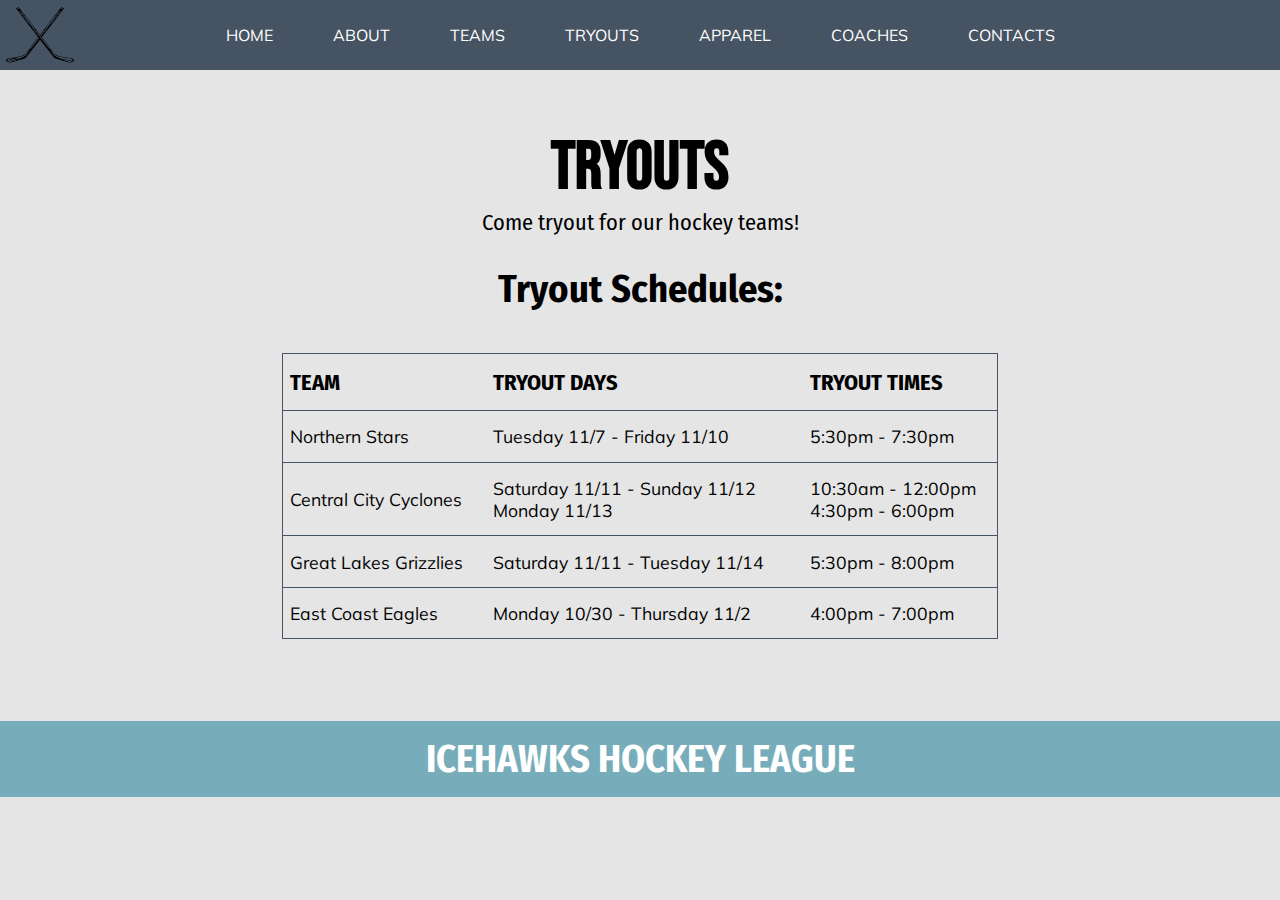
<file: midterm/try.html>
<!DOCTYPE html>
<html lang="en">
<head>
    <meta charset="UTF-8">
    <meta name="viewport" content="width=device-width, initial-scale=1.0">
    <title>Tryouts</title>
    <link rel="stylesheet" href="style.css">
    <style>
        #tryout-content {
            margin-right: 10%;
            margin-left: 10%;
            margin-top: min(100px);
            margin-top: 10%;
            display: flex;
            flex-direction: column;
            align-items: center;
        }

        .tryout-header {
            text-align: center;
            width: 100%;
            margin: 0 auto 3%;
        }

        h4 {
            font-family: 'Mulish', sans-serif;
            font-size: 1.1rem;
            font-weight: 600;
        }

        .tryout-schedule {
            width: 70%;
            margin: 4% 0 8%;
        }

        .team-grid {
            width: 100%;
            margin: 0 auto;
        }

        table {
            border-collapse: collapse;
        }

        th {
            text-align: left;
            font-family: 'Fira Sans Condensed', sans-serif;
            font-size: 1.4rem;
        }

        tr {
            border: 1px solid var(--gray-blue);
        }

        th, td {
            padding: 2% 1% 2%;
        }

        td {
            font-family: 'Mulish', sans-serif;
            font-size: 1.1rem;
        }

        @media (max-width: 960px) {
            #tryout-content {
                margin-top: min(140px);
                margin-top: 20%;
            }
        }

        @media (max-width: 670px) {
            th {
                font-size: 1.2rem;
            }

            td {
                font-size: 1rem;
            }
        }
    </style>
</head>
<body>
    <header>
        <div class="container">
        <a href="index.html" class="nav-branding"><img src="./images/hockeylogo.png" alt=""></a></li>
            <nav class="navbar">
                <ul class="nav-menu">
                    <li class="nav-link"><a href="index.html">HOME</a></li>
                    <li class="nav-link"><a href="about.html">ABOUT</a></li>
                    <li class="nav-link"><a href="teams.html">TEAMS</a></li>
                    <li class="nav-link"><a href="try.html">TRYOUTS</a></li>
                    <li class="nav-link"><a href="app.html">APPAREL</a></li>
                    <li class="nav-link"><a href="coach.html">COACHES</a></li>
                    <li class="nav-link"><a href="contacts.html">CONTACTS</a></li>
                </ul>
            </nav>
        </div>
    </header>
    <div class="hamburger">
        <input type="checkbox", class="hamburger-check">
        <button><img src="images/hamburger-menu.svg" alt=""></button>
        <ul class="menu">
            <div class="hamburger-links">
                <li><a href="./index.html"><img src="./images/hockeylogo.png" class="nav-logo"></a></li>
                <li><a href="index.html">HOME</a></li>
                <li><a href="about.html">ABOUT</a></li>
                <li><a href="teams.html">TEAMS</a></li>
                <li><a href="try.html">TRYOUTS</a></li>
                <li><a href="app.html">APPAREL</a></li>
                <li><a href="coach.html">COACHES</a></li>
                <li><a href="contacts.html">CONTACTS</a></li>
            </div>
        </ul>
    </div>
    <div id="tryout-content">
        <div class="tryout-header">
            <h1>Tryouts</h1>
            <h3>Come tryout for our hockey teams!</h3>
        </div>
        <h2>Tryout Schedules:</h2>
        <table class="tryout-schedule">
            <tr>
                <th>TEAM</th>
                <th>TRYOUT DAYS</th>
                <th>TRYOUT TIMES</th>
            </tr>
            <tr>
                <td>Northern Stars</td>
                <td>Tuesday 11/7 - Friday 11/10</td>
                <td>5:30pm - 7:30pm</td>
            </tr>
            <tr>
                <td>Central City Cyclones</td>
                <td>Saturday 11/11 - Sunday 11/12<br>Monday 11/13</td>
                <td>10:30am - 12:00pm<br>4:30pm - 6:00pm</td>
            </tr>
            <tr>
                <td>Great Lakes Grizzlies</td>
                <td>Saturday 11/11 - Tuesday 11/14</td>
                <td>5:30pm - 8:00pm</td>
            </tr>
            <tr>
                <td>East Coast Eagles</td>
                <td>Monday 10/30 - Thursday 11/2</td>
                <td>4:00pm - 7:00pm</td>
            </tr>
        </table>
    </div>
    <footer>
        <h2>ICEHAWKS HOCKEY LEAGUE</h2>
    </footer>
    
</body>
</html>
</file>
<file: midterm/style.css>
@import url('https://fonts.googleapis.com/css2?family=Bebas+Neue&family=Fira+Sans+Condensed&family=Mulish&display=swap');

*{
    padding: 0;
    margin: 0;
    box-sizing: border-box;
}

:root {
    --light-blue: #77ADBB;
    --gray-blue: #465362;
    --gray: rgb(229, 229, 229);
}

body {
    background-color: var(--gray);
}

header{
    position: fixed;
    top: 0;
    /* added z-index */
    z-index: 1;
    width: 100%;
    /* changed nav color */
    background-color: var(--gray-blue);
}

footer{
    position: absolute;
    width: 100%;
    /* changed footer color */
    background-color: var(--light-blue);
    padding: 15px;
}

h1 {
    font-family: 'Bebas Neue', sans-serif;
    font-size: 4.2rem;
    line-height: 1.2em;
}

h2 {
    font-family: 'Fira Sans Condensed', sans-serif;
    font-size: 2.4rem;
}

h3 {
    font-family: 'Fira Sans Condensed', sans-serif;
    font-weight: normal;
    font-size: 1.4rem;
}

h4 {
    font-family: 'Mulish', sans-serif;
    font-size: 1.4rem;
    font-weight: 600;
}

footer > h2{
    font-family: 'Fira Sans Condensed', sans-serif;
    text-align: center;
    color: white;
}

p {
    font-family: 'Mulish', sans-serif;
    font-size: 1.1rem;
    font-weight: normal;
}

button:hover {
    background-color: var(--gray-blue);
}

.nav-menu li{
    list-style: none;
    font-family: 'Mulish', sans-serif;
}

.nav-menu a{
    position: relative;
    color: white;
    text-decoration: none;
}

.nav-menu a:after{
    content: "";
    position: absolute;
    background-color: var(--light-blue);
    height: 3px;
    width: 0%;
    left: 0;
    bottom: -10px;
}

a:hover:after{
    width: 100%;
}

a{
    font-family: 'Mulish', sans-serif;
    position: relative;
    color: white;
    text-decoration: none;
}

.container{
    width: 1280px;
    margin: auto;
}

.container img{
    position: absolute;
    margin-top: 5px;
    height: 60px;
    width: 80px;
}

.navbar{
    width: 95%;
    margin: auto;
    min-height: 70px;
    display: flex;
    justify-content: space-between;
    align-items: center;
}

.nav-menu{
    display: flex;
    justify-content: space-between;
    align-content: center;
    gap: 60px;
    margin: auto;
}

.nav-branding{
    font-size: 2rem;
    position: fixed;
}

.header-text {
    min-width: 50%;
    width: 60%;
    display: flex;
    flex-direction: column;
    align-items: center;
    text-align: center;
}

/* hamburger menu for smaller screens */

.hamburger {
    display: none;
    position: fixed;
    z-index: 3;
    top: 0;
    width: 100%;
    height: 70px;
    background-color: var(--gray-blue);
}

.hamburger>button {
    background-color: var(--gray-blue);
    border: none;
}

.hamburger>button>img, .hamburger-check {
    width: 50px;
    height: 50px;
    cursor: pointer;
}

.menu {
    width: 40vw;
    height: 100vh;
    position: absolute;
    top: 0;
    left: -50vw;
    list-style: none;
    background: var(--gray-blue);
    z-index: -1;
    transition: 0.5s all linear;
}

.menu > div > li > a {
    font-family: 'Josefin Sans', sans-serif;
    font-size: 1.6rem;
    color: var(--light-blue);
    text-decoration: none;
    padding: 2% 0;
}

.hamburger-links {
    margin-top: 20%;
    margin-left: 10%;
}

.menu > div > li {
    margin: 6% 10%;
}

.hamburger-check {
    z-index: 4;
    opacity: 0;
    position: absolute;
}

.hamburger-check:checked ~ .menu {
    left: 0;
}

.nav-logo {
    width: 40px;
    filter: invert(63%) sepia(63%) saturate(191%) hue-rotate(145deg) brightness(91%) contrast(92%);
}

@media(max-width:1280px){
    .container{
        width: 100%;
    }
}

@media screen and (max-width: 1105px) {
    .container {
        display: none;
    }

    .hamburger {
        display: flex;
    }
}

@media (max-width: 670px) {
    h1 {
        font-size: 3.2rem;
    }

    h2 {
        font-size: 1.9rem;
    }

    h3 {
        font-size: 1.2rem;
    }

    p {
        font-size: 1rem;
    }

    label {
        font-size: 1rem;
    }
}
</file>
<file: midterm/home-style.css>
body{
    width: 100%;
    position: relative;
    background-color: var(--gray);
    background-size: cover;
    background-position: 50%;
    border-radius: 10px;
    display: flex;
    flex-direction: column;
}

footer{
    position: absolute;
    bottom: 0;
    width: 100%;
    margin-top: auto;
    background-color: var(--light-blue);
    padding: 15px;
    margin-top: auto;
    display: flex;
    justify-content: center;
    align-content: center;
}

.home-content {
    margin-top: min(70px);
    margin-bottom: min(90px);
}

/* Home page */
/* hero image */
#hero{
    background-image: url(images/hockeystick.jpg);
    height: 80vh;
    width: 100%;
    background-size: cover;
    padding: 0 10%;
}

.hero-text {
    padding-top: 10%;
    display: flex;
    flex-direction: column;
    align-items: flex-start;
    justify-content: center;
    color: white;
}

.btext{
    background-color: var(--light-blue);
    border: none;
    color: white;
    text-align: center;
    text-decoration: none;
    font-size: 18px;
    margin-top: 2.4%;
    cursor: pointer;
    padding: 15px 50px;
    font-family: 'Mulish', sans-serif;
    border-radius: 20px;
}

.btext:hover {
    background-color: var(--gray-blue);
}

/* features box on index */
.services {
    display: flex;
    flex-direction: column;
    align-items: center;
    margin: 8% 10% 0;
    margin-top: min(80px);
}

#feature{
    display: flex;
    align-items: center;
    width: 100%;
    justify-content: space-between;
    column-gap: 8%;
}

#feature .box{
    border: 0;
    background-repeat: no-repeat;
    background-position: center;
    width: 36%;
    height: 300px;
    text-align: center;
    padding: 1.8% 1%;
}

#feature .box h2{
    display: inline-block;
    padding: 9px 10px 6px;
    border-radius: 4px;
    background-color: var(--light-blue);
    color: black;
}

#feature .box:first-child{
    background-image: url(images/cus_skates2.webp);
    background-size: cover;

}

#feature .box:nth-child(2){
    background-image: url(images/cus_stick.webp);
    background-size: cover;
}

#feature .box:nth-child(3){
    background-image: url(images/cus_training.png);
    background-size: cover;
}

@media (max-width: 1485px) {
    .box h2 {
        font-size: 1.8rem;
    }
}

@media (max-width: 1100px) {
    #feature {
        flex-direction: column;
        justify-content: center;
        width: 100%;
        row-gap: 40px;
    }

    .section-p1 {
        margin: 0;
    }

    #feature .box {
        width: 100%;
        background-color: azure;
    }
}

@media (max-width: 980px) {
    .home-content {
    }
}

/* product section */

.apparel-content {
    margin-top: min(70px);
    margin-top: 10%;
    margin-left: 10%;
    margin-right: 10%;
    margin-bottom: 10%;
    margin-bottom: min(180px);
}

#products{
    text-align: center;
}

/* lines up product boxes */
#products .pro-container{
    display: flex;
    justify-content: space-between;
    padding-top: 20px;
    flex-wrap: wrap;
}

/* sizes product boxes */
#products .pro{
    width: 23%;
    min-width: 250px;
    padding: 10px 12px;
    border: 2px solid #ffffff;
    border-radius: 25px;
    /* box-shadow: 20px, 20px, 30px rgba(0, 0, 0, 0.02); */
    margin: 15px 0;
}

/* sizes image */
#products .pro img{
    width: 100%;
    border-radius: 20px;
}

/* reads from left side */
#products .pro .description{
    text-align: start;
    padding: 1% 0;
}

/* new version */
#products .pro .description .details{
    color: #606063;
}

#products .pro .description .pro-title{
    padding-top: 2%;
}

#products .pro .description .pro-price{
    padding-top: 2%;
    color: var(--light-blue);
    margin-bottom: 2.4%;
}

.container-cart {
    margin-top: 4%;
    margin-bottom: 2%;
}

.cart-row {
    display: flex;
    margin-top: 1.2%;
}

.cart-column {
    display: flex;
    align-items: center;
    border-bottom: 1px solid black;
    margin-right: 1.5em;
    padding-bottom: 10px;
    margin-top: 10px;
}

.cart-item {
    width: 45%;
}

.cart-price {
    width: 20%;
    font-size: 1.2em;
    color: #333;
}

.cart-quantity {
    width: 35%;
}

.cart-total {
    margin-top: 1%;
    margin-top: min(16px);
    font-family: 'Mulish', sans-serif;
    font-size: 1.1rem;
    font-weight: normal;
}

.cart-pro-title {
    margin-left: 30%;
}

.pro-quantity {
    width: 35%;
}

.btn-cart {
    margin-left: 6%;
}


.cart-row h3 {
    color: black;
    font-size: 1.5rem;
}

.cart-item1 {
    width: 45%;
}

.cart-price1 {
    width: 20%;
}

.cart-quantity1 {
    width: 35%;
}

.btn, .btn-cart {
    background-color: var(--light-blue);
    border: none;
    color: white;
    text-align: center;
    text-decoration: none;
    font-size: 16px;
    cursor: pointer;
    border-radius: 16px;
    padding: 10px 30px;
    font-family: 'Mulish', sans-serif;
}

.purchase-cart {
    background-color: var(--light-blue);
    border: none;
    color: white;
    text-align: center;
    text-decoration: none;
    font-size: 1.75em;
    cursor: pointer;
    border-radius: 50px;
    padding: 15px 75px;
    font-family: 'Mulish', sans-serif;
    margin-top: 4%;
    margin-top: min(40px);
}

.section-p1{
    margin: 4% 4% 10%;
}

#products h2{
    font-size: 42px;
    color: rgb(54, 68, 86);
}

h3{
    color: white;
    font-size: 42px;
}

@media (max-width: 960px) {
    /* .cart-row {
        flex-direction: column;
        align-items: center;
    } */

    /* .cart-column {
        margin: 0;
        padding: 0;
    } */

    .apparel-content {
        margin-top: min(140px);
        margin-top: 20%;
    }

    .cart-pro-title {
        margin: 0;
    }
}

@media (max-width: 780px) {
    .cart-quantity {
        display: flex;
        flex-direction: column;
        justify-content: space-evenly;
        align-items: start;
    }

    .btn-cart {
        margin: 0;
    }

    .pro-quantity {
        width: 70%;
    }
}

@media (max-width: 650px) {
    .pro-container {
        flex-direction: column;
        flex-wrap: nowrap;
        align-content: center;
    }
}
</file>
<file: midterm/coach-styles.css>
#coaches {
    margin-top: min(100px);
    margin-top: 10%;
    display: flex;
    flex-direction: column;
    align-items: center;
}

.coaches-grid {
    margin: 0 8%;
}

.grid-item {
    height: auto;
    display: grid;
    grid-template-columns: repeat(2, 1fr);
    column-gap: 6%;
    align-items: center;
    margin: 8% 0;
}

.grid-item > img {
    min-width: 60%;
    width: 80%;
    justify-self: end;
    padding-right: 10%;
}

@media (max-width: 1160px) {
    h2 {
        font-size: 1.6rem;
    }

    p {
        font-size: 1rem;
    }
}

@media (max-width: 827px) {
    #coaches {
        margin-top: min(140px);
        margin-top: 20%;
        margin-bottom: 10%;
    }

    .coaches-grid {
        display: flex;
        flex-direction: column;
        align-items: center;
    }

    .grid-item {
        grid-template-rows: repeat(2, 1fr);
        grid-template-columns: none;
        column-gap: 0;
        justify-content: center;
        align-items: center;
        min-width: 40%;
        width: 60%;
        margin: 6%;
    }

    .grid-item > img {
        padding: 0;
        justify-self: center;
        min-width: 100%;
    }
}
</file>
